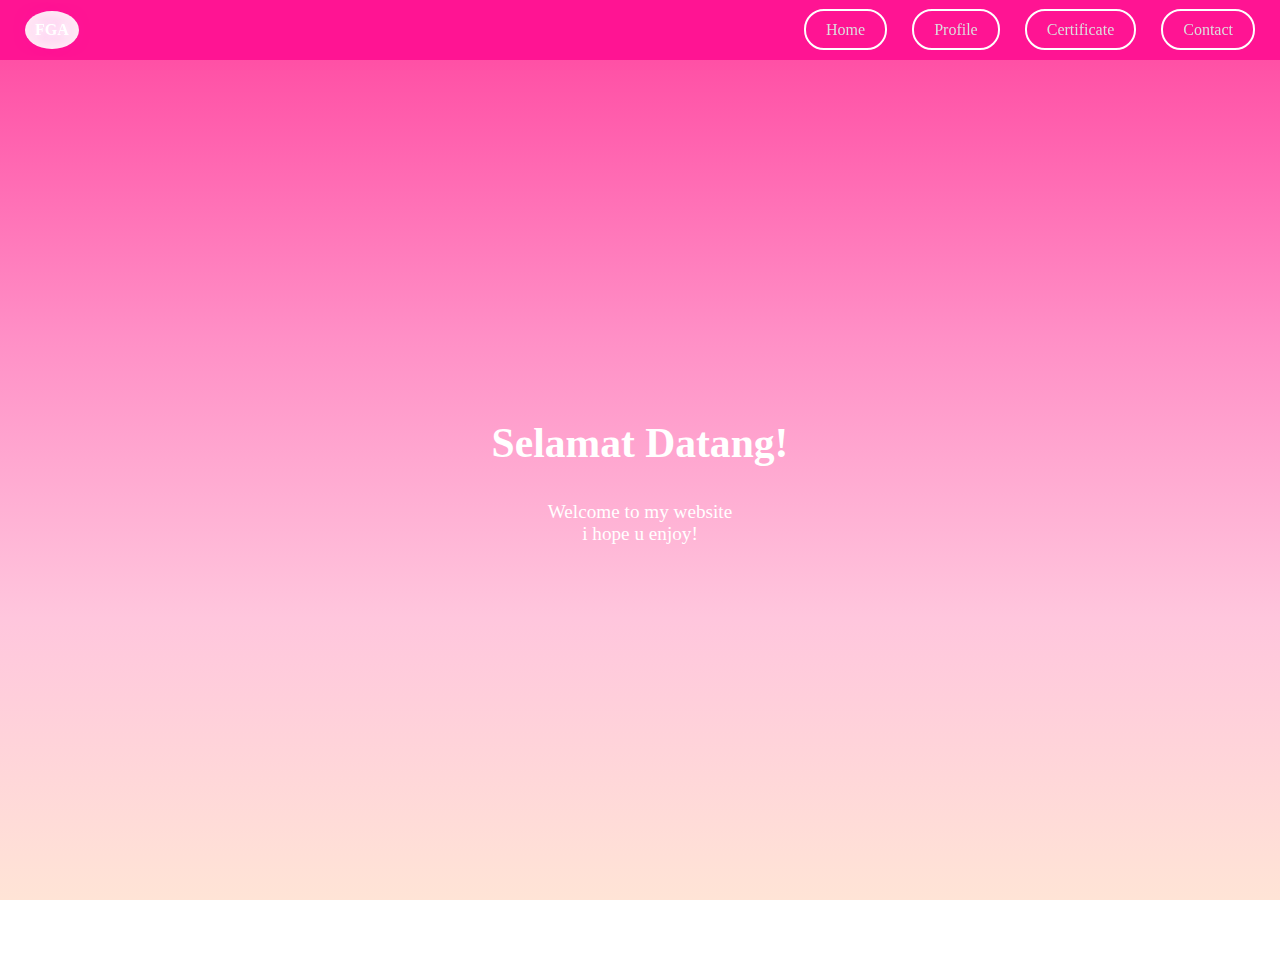
<file: index.html>
<!DOCTYPE html>
<html lang="en">
<head>
    <meta charset="UTF-8">
    <meta name="viewport" content="width=device-width, initial-scale=1.0">
	<title>My Website</title>
	
<link rel="stylesheet" href="css\n.css"">

</head>
<body>
<nav class="navbar">
<div class="logo">
FGA
</div>
<ul class="nav-links">
<li><a href="index.html">Home</a></li>
<li><a href="profil.html">Profile</a></li>
<li><a href="sertifikat.html">Certificate</a></li>
<li><a href="kontak.html">Contact</a></li>
</ul>
</nav>
<section class="content">
<h1>Selamat Datang!</h1>
<p>
Welcome to my website<br>
i hope u enjoy!<br>
</p>
</section>
</body>
</html>
</file>
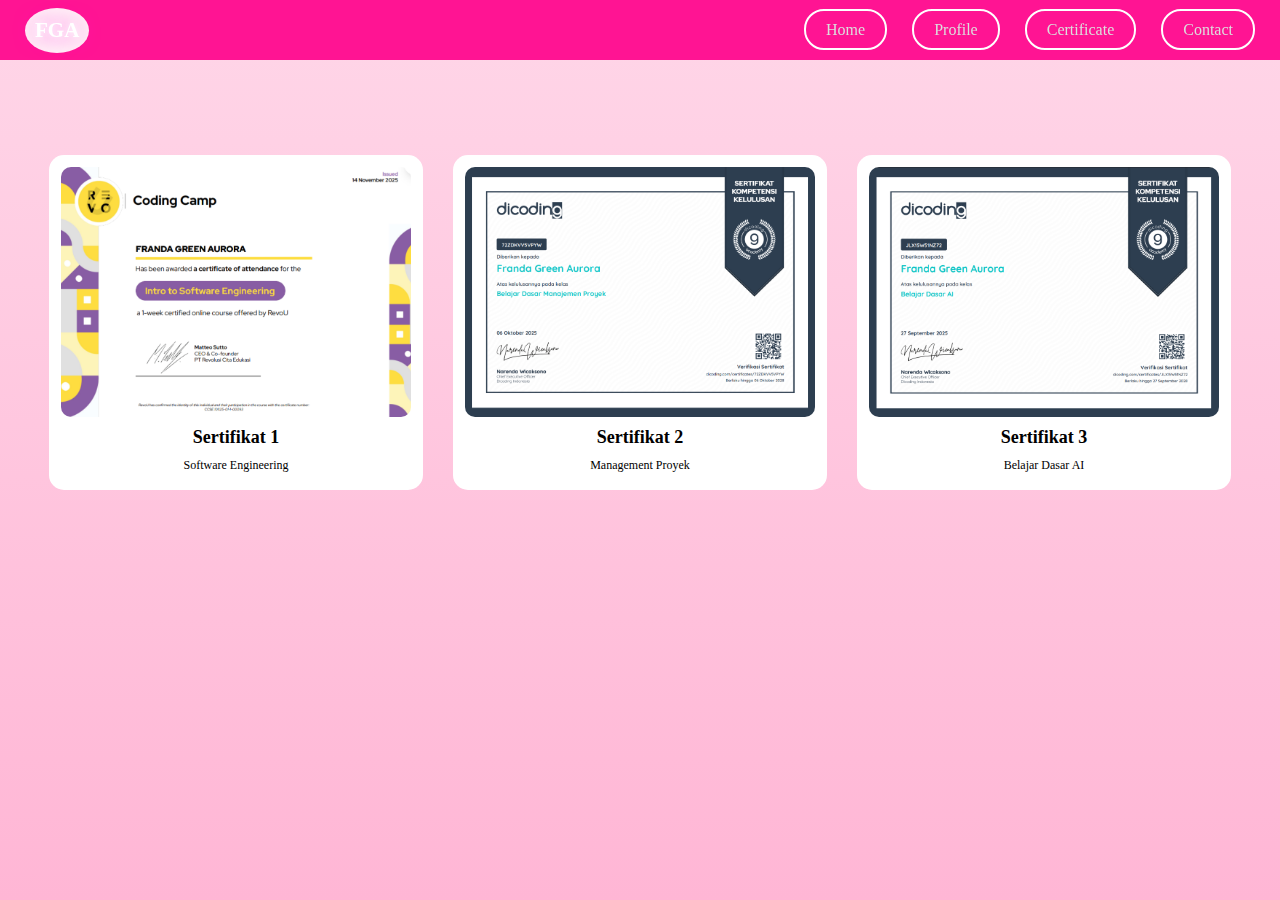
<file: sertifikat.html>
<html>
<head>
<title>sertifikat</title>
<link rel="stylesheet" href="css/n.css">
<link rel="stylesheet" href="css/s.css">
</head>
<body>
<nav class="navbar">
<div class="logo">
FGA
</div>
<ul class="nav-links">
<li><a href="index.html">Home</a></li>
<li><a href="profil.html">Profile</a></li>
<li><a href="#">Certificate</a></li>
<li><a href="kontak.html">Contact</a></li>
</ul>
</nav>

<div class="container">

  <div class="card">
    <img src="img/sofware.png" class="card-img">
    <h3 class="card-title">Sertifikat 1</h3>
    <p class="card-subtitle">Software Engineering</p>
  </div>

  <div class="card">
    <img src="img/managemen.png" class="card-img">
    <h3 class="card-title">Sertifikat 2</h3>
    <p class="card-subtitle">Management Proyek</p>
  </div>

  <div class="card">
    <img src="img/dasar.png" class="card-img">
    <h3 class="card-title">Sertifikat 3</h3>
    <p class="card-subtitle">Belajar Dasar AI</p>
  </div>

</div>

</body>
</html>
</file>
<file: css/n.css>
.navbar {
position: fixed;
top: 0;
width: 100%;
height: 60px;
background: #ff1493 ;
color: white;
display: flex;
align-items: center;
justify-content: space-between;
padding: 0 25px;
box-sizing: border-box;
z-index: 1000;
}

.nav-links {
list-style: none;
display: flex;
gap: 25px;
}

.nav-links li a {
color: #ddd;
text-decoration: none;
font-size: 16px;
transition: 0.3s
background-color: black;
padding: 10px 20px;
border-radius: 20px;
border: 2px solid white;
}

.nav-links li a:hover {
background-color: white;
padding: 10px 20px;
border-radius: 20px;
color: #ff1493;

}

html, body {
  width: 100%;
  height: 100%;
  margin: 0;
}

.content {
  min-height: calc(100vh - 55px); /* background 70vh */
  margin-top: 55px;         /* jarak dari navbar */
  background: linear-gradient(
    to bottom,
    #ff4fa5,
    #ff8fc6,
    #ffc6dd,
    #ffe4d6
  );
  color: white;

  /* CENTER TULISAN */
  display: flex;
  flex-direction: column;
  justify-content: center;
  align-items: center;
  text-align: center;
}

/* ===== BESARKAN TEKS ===== */
.content h1 {
  font-size: 2.6rem; /* lebih besar */
  margin-bottom: 15px;
}

.content p {
  font-size: 1.2rem;
}


.content ul a {
	color: pink;
	text-decoration: none;
	font-size: 16px;
	transition: 0.3s;

	background-color: lightyellow;
	padding: 10px 20px;
	border-radius: 15px;
}


.logo {
background-color: #FFF0F5;
color: white;
border-radius: 50%;
font-weight: bold;
font-size: 21;
text-shadow: 0 0 7px #fff, 0 0 21px #ff00de;
padding: 10px;
}
</file>
<file: css/s.css>
body {
	background: linear-gradient(to bottom, #ffd6e8, #ffb6d5);
}

.card {
  width: 350px;          /* ukuran card */
  text-align: center;
  border-radius: 15px;
  padding: 12px;
  background-color: white;
  transition: 0.3s;
}

.card-img {
  width: 100%;
  height: 250px;
  object-fit: cover;
  border-radius: 10px;
  display: block;
}


.card-title {
	font-size: 18px;
	margin: 10px 0 5px;
}

.card-subtitle {
	font-size: 12px;
	margin: 10px 0 5px;
	padding: 0 10px;
}

.card-btn {
	background-color: #ffb6d5;
	color: white;
	border: none;
	border-radius: 15px;
	padding: 10px 15px;
	cursor: pointer;
	font-family: "Quicksand", sans-serif;
	font-weight: 600;
}

.card:hover {
	background-color: #ff1493;
	color: white;
	transform: translateY(-5px);
	box-shadow: 0 15px 40px rgba(0, 0, 0, 0.2);
}


.container {
  display: flex;
  justify-content: center;   /* 👉 tengah horizontal */
  align-items: center;
  gap: 30px;                 /* jarak antar card */
  padding-top: 155;
  flex-wrap: wrap;
}
</file>
